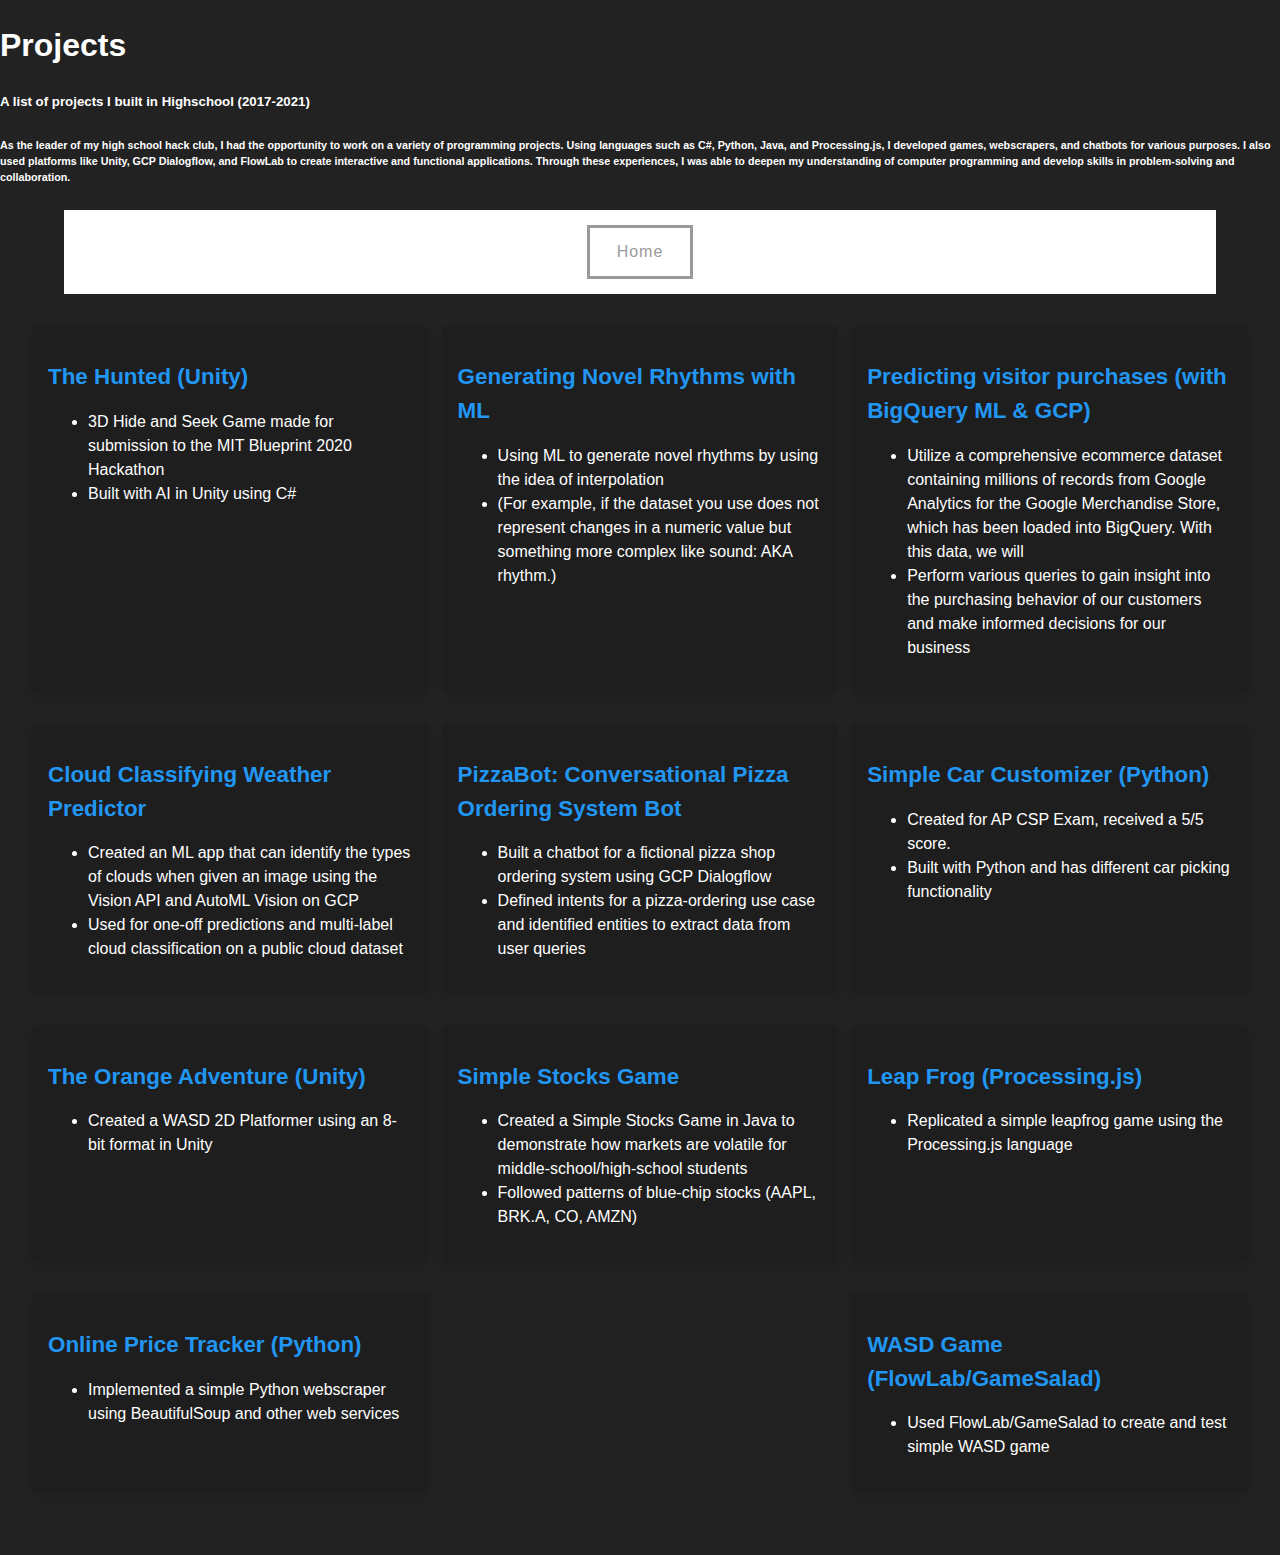
<file: projects.html>
<!DOCTYPE html>
<html>
  <head>
    <title>Aymaan Shaikh Projects</title>
    <meta charset="UTF-8">
    <meta name="viewport" content="width=device-width, initial-scale=1.0">
    <style>
      body {
        background-color: #222;
        color: white;
        font-family: "Open Sans", sans-serif;
        font-size: 1rem;
        line-height: 1.5;
        margin: 0;
      }
      .container {
        margin: 0 auto;
        width: 90%;
        max-width: 1200px;
        text-align: center;
        font-size: 0;
        font-family: Arial, Helvetica, sans-serif;
        font-weight: 400;
        background: #ffffff;
      }
      .projects {
        display: flex;
        flex-wrap: wrap;
        justify-content: space-between;
        margin: 2rem;
      }
      .project {
        width: 30%;
        margin-bottom: 2rem;
        background-color: rgba(0, 0, 0, 0.1);
        border-radius: 5px;
        box-shadow: 0 4px 6px rgba(0, 0, 0, 0.1);
        padding: 1rem;
      }
      .project h2 {
        font-family: "Open Sans", sans-serif;
        font-size: 1.4rem;
        font-weight: 600;
        color: #2196f3;
        margin-bottom: 0.5rem;
      }
      .project h3 {
        font-family: "Roboto", sans-serif;
        font-size: 1.2rem;
        font-weight: 400;
        color: white;
      }
      .btn {
        position: relative;
        display: inline-block;
        margin: 15px;
        padding: 12px 27px;
        text-align: center;
        font-size: 16px;
        letter-spacing: 1px;
        text-decoration: none;
        color: #999999;
        background: #ffffff;
        border: 3px solid #999999;
        cursor: pointer;
        transition: ease-out 0.5s;
        -webkit-transition: ease-out 0.5s;
        -moz-transition: ease-out 0.5s;
      }
      .btn.btn-border-1::after,
      .btn.btn-border-1::before {
        position: absolute;
        content: "";
        width: 0%;
        height: 0%;
        visibility: hidden;
      }
      .btn.btn-border-1::after {
        bottom: -3px;
        right: -3px;
        border-left: 3px solid #222222;
        border-bottom: 3px solid #222222;
        transition: width 0.1s ease 0.1s, height 0.1s ease, visibility 0s 0.2s;
      }
     .btn.btn-border-1::before {
  top: -3px;
  left: -3px;
  border-top: 3px solid #222222;
  border-right: 3px solid #222222;
  transition: width 0.1s ease 0.3s, height 0.1s ease 0.2s, visibility 0s 0.4s;
}
.btn.btn-border-1:hover {
  animation: pulse 1s ease-out 0.4s;
  color: #222222;
}
.btn.btn-border-1:hover::after,
.btn.btn-border-1:hover::before {
  width: calc(100% + 3px);
  height: calc(100% + 3px);
  visibility: visible;
  transition: width 0.1s ease 0.2s, height 0.1s ease 0.3s, visibility 0s 0.5s;
}
@keyframes pulse {
  0% {
    box-shadow: 0 0 0 0 rgba(34, 34, 34, 0.4);
  }
  70% {
    box-shadow: 0 0 0 10px rgba(255, 255, 255, 0);
  }
  100% {
    box-shadow: 0 0 0 0 rgba(255, 255, 255, 0);
  }
}
@media only screen and (max-width: 600px) {
  .projects {
    flex-direction: column;
  }
  .project {
    width: 80%;
    margin: 0 auto 2rem;
  }
}
</style>
  </head>
<body>
<h1>Projects</h1>
  <h5>A list of projects I built in Highschool (2017-2021)</h5>
  <h6>As the leader of my high school hack club, I had the opportunity to work on a variety of programming projects. Using languages such as C#, Python, Java, and Processing.js, I developed games, webscrapers, and chatbots for various purposes. I also used platforms like Unity, GCP Dialogflow, and FlowLab to create interactive and functional applications. Through these experiences, I was able to deepen my understanding of computer programming and develop skills in problem-solving and collaboration.</h6>
 <div class="container">
   <h4 class="title">CSS Button Hover Effect</h4>
  <a class="btn btn-border-1" href="ashaikh23.github.io">Home</a>
 </div>
<div class="projects">
  <div class="project">
    <h2>The Hunted (Unity)</h2>
    <ul>
      <li>3D Hide and Seek Game made for submission to the MIT Blueprint 2020 Hackathon</li>
      <li>Built with AI in Unity using C#</li>
    </ul>
  </div>
  <div class="project">
    <h2>Generating Novel Rhythms with ML</h2>
    <ul>
      <li>Using ML to generate novel rhythms by using the idea of interpolation</li>
      <li>(For example, if the dataset you use does not represent changes in a numeric value but something more complex like sound: AKA rhythm.)</li>
    </ul>
  </div>
  <div class="project">
    <h2>Predicting visitor purchases (with BigQuery ML & GCP)</h2>
    <ul>
      <li>Utilize a comprehensive ecommerce dataset containing millions of records from Google Analytics for the Google Merchandise Store, which has been loaded into BigQuery. With this data, we will </li>
      <li>Perform various queries to gain insight into the purchasing behavior of our customers and make informed decisions for our business</li>
    </ul>
  </div>
  <div class="project">
    <h2>Cloud Classifying Weather Predictor</h2>
    <ul>
      <li>Created an ML app that can identify the types of clouds when given an image using the Vision API and AutoML Vision on GCP</li>
      <li>Used for one-off predictions and multi-label cloud classification on a public cloud dataset</li>
    </ul>
  </div>
  <div class="project">
    <h2>PizzaBot: Conversational Pizza Ordering System Bot</h2>
    <ul>
      <li>Built a chatbot for a fictional pizza shop ordering system using GCP Dialogflow</li>
      <li>Defined intents for a pizza-ordering use case and identified entities to extract data from user queries</li>
    </ul>
  </div>
  <div class="project">
    <h2>Simple Car Customizer (Python)</h2>
    <ul>
      <li>Created for AP CSP Exam, received a 5/5 score.</li>
      <li>Built with Python and has different car picking functionality</li>
    </ul>
  </div>
  <div class="project">
    <h2>The Orange Adventure (Unity)</h2>
    <ul>
      <li>Created a WASD 2D Platformer using an 8-bit format in Unity</li>
    </ul>
  </div>
  <div class="project">
    <h2>Simple Stocks Game</h2>
    <ul>
      <li>Created a Simple Stocks Game in Java to demonstrate how markets are volatile for middle-school/high-school students</li>
      <li>Followed patterns of blue-chip stocks (AAPL, BRK.A, CO, AMZN)</li>
    </ul>
  </div>
  <div class="project">
    <h2>Leap Frog (Processing.js)</h2>
    <ul>
      <li>Replicated a simple leapfrog game using the Processing.js language</li>
    </ul>
  </div>
  <div class="project">
    <h2>Online Price Tracker (Python)</h2>
    <ul>
      <li>Implemented a simple Python webscraper using BeautifulSoup and other web services</li>
    </ul>
  </div>
  <div class="project">
    <h2>WASD Game (FlowLab/GameSalad)</h2>
    <ul>
      <li>Used FlowLab/GameSalad to create and test simple WASD game</li>
    </ul>
  </div>

  
</div>
</body>
</file>
